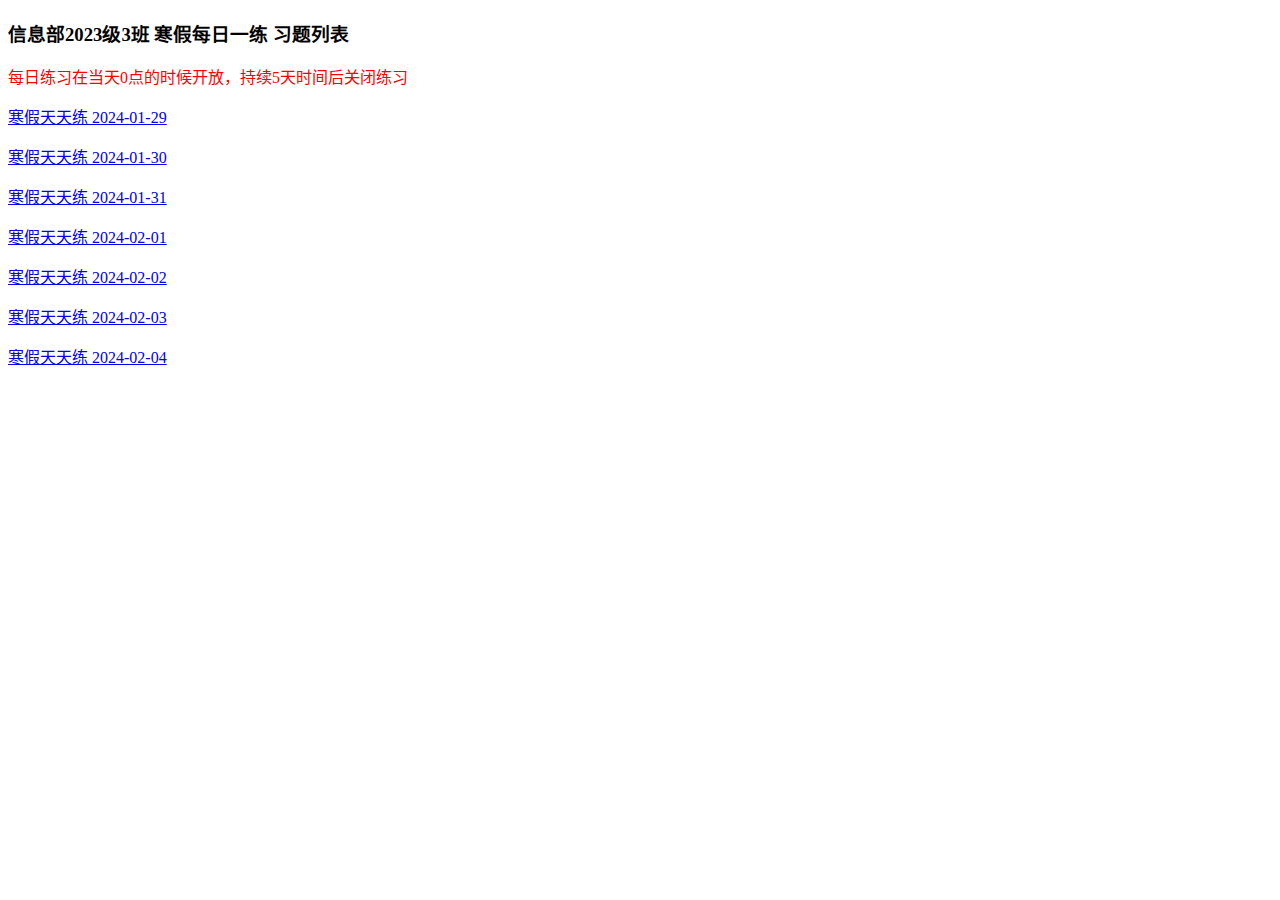
<file: index.html>
<!DOCTYPE html>
<html lang="zh-CN">
<head>
    <meta charset="UTF-8">
    <meta http-equiv="X-UA-Compatible" content="IE=edge">
    <meta name="viewport" content="width=device-width, initial-scale=1.0">
    <title>信息部2023级3班 寒假每日一练 习题列表</title>
	<style type="text/css">
		.textcolor{
			color:red;
		}
	</style>
</head>
<body>
     <h3>信息部2023级3班 寒假每日一练 习题列表</h3>      
     <p class="textcolor">每日练习在当天0点的时候开放，持续5天时间后关闭练习</p> 
    <p>
        <a href="https://www.wenjuan.group/s/UZBZJvs7rD/">寒假天天练 2024-01-29</a>
    </p>

    <p>
        <a href="https://www.wenjuan.group/s/UZBZJvKprN/">寒假天天练 2024-01-30</a>
    </p>

    <p>
        <a href="https://www.wenjuan.group/s/UZBZJveNuO/">寒假天天练 2024-01-31</a>
    </p>

    <p>
        <a href="https://www.wenjuan.group/s/UZBZJvGepyw/">寒假天天练 2024-02-01</a>
    </p>

    <p>
        <a href="https://www.wenjuan.group/s/UZBZJv7oC1/">寒假天天练 2024-02-02</a>
    </p>

    <p>
        <a href="https://www.wenjuan.group/s/UZBZJvc8FXU/">寒假天天练 2024-02-03</a>
    </p>

    <p>
        <a href="https://www.wenjuan.group/s/UZBZJvqtkLF/">寒假天天练 2024-02-04</a>
    </p>


<!--    <p>
        <a href="https://www.wenjuan.pub/s/UZBZJvZ7dVN/#">寒假天天练 2023-06-20</a>
    </p>

    <p>
        <a href="https://www.wenjuan.pub/s/UZBZJv1Yu6B/#">寒假天天练 2023-06-21</a>
    </p>

    <p>
        <a href="https://www.wenjuan.pub/s/UZBZJvQHllS/#">寒假天天练 2023-06-22</a>
    </p>

    <p>
        <a href="https://www.wenjuan.pub/s/UZBZJvsnBh/#">寒假天天练 2023-06-23</a>
    </p> -->

</body>
</html>
</file>
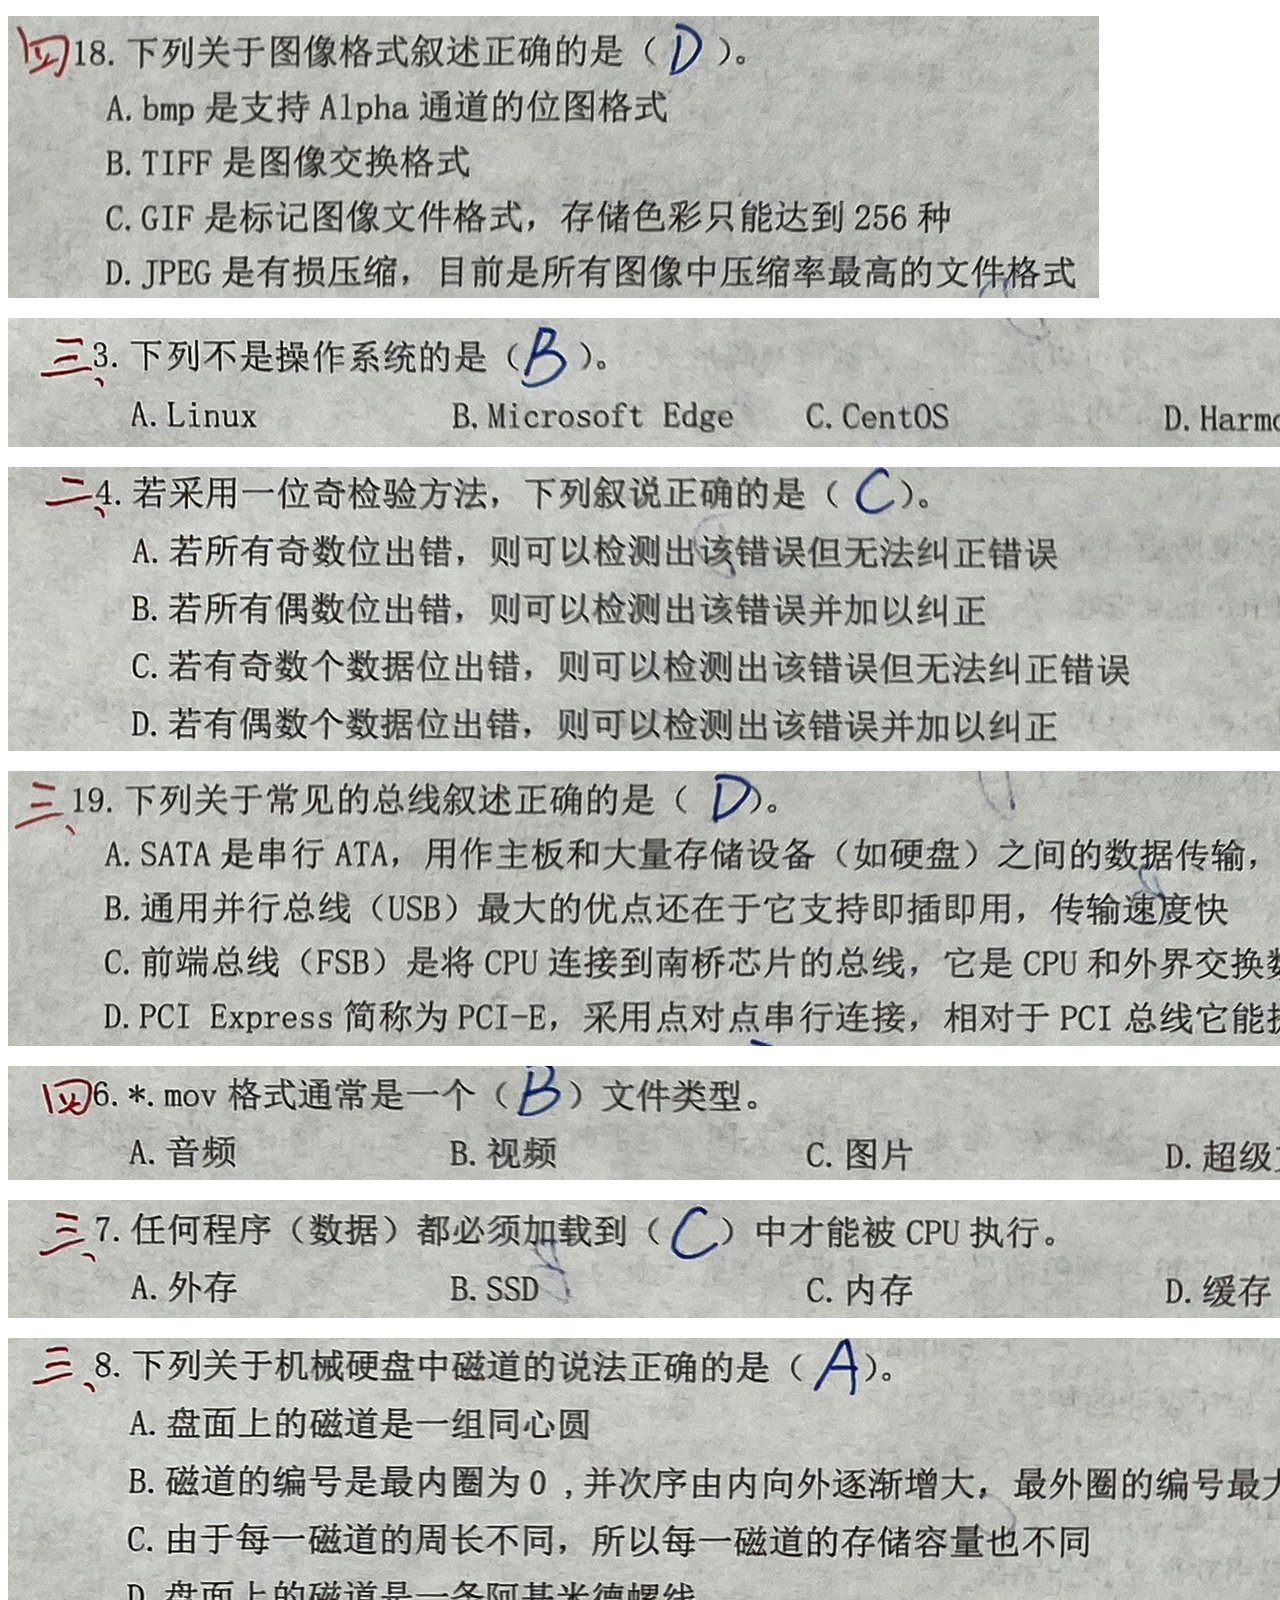
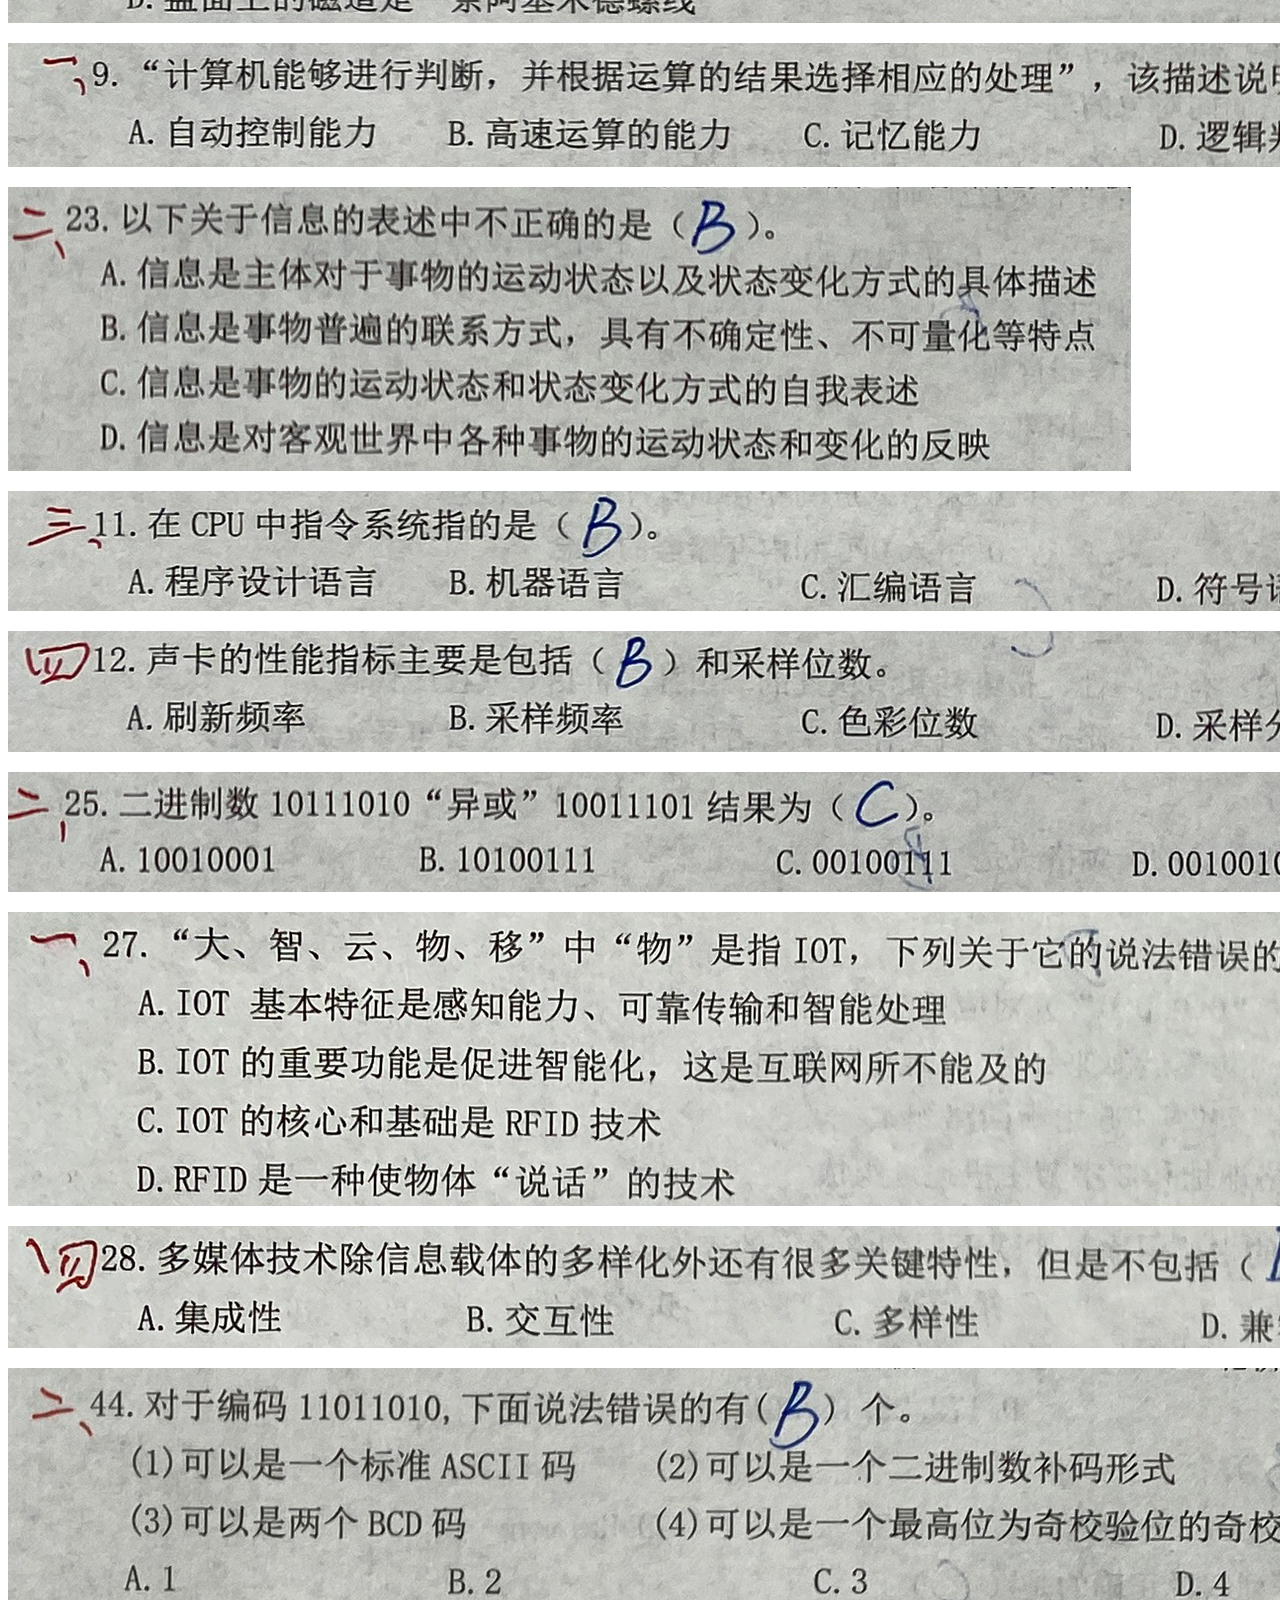
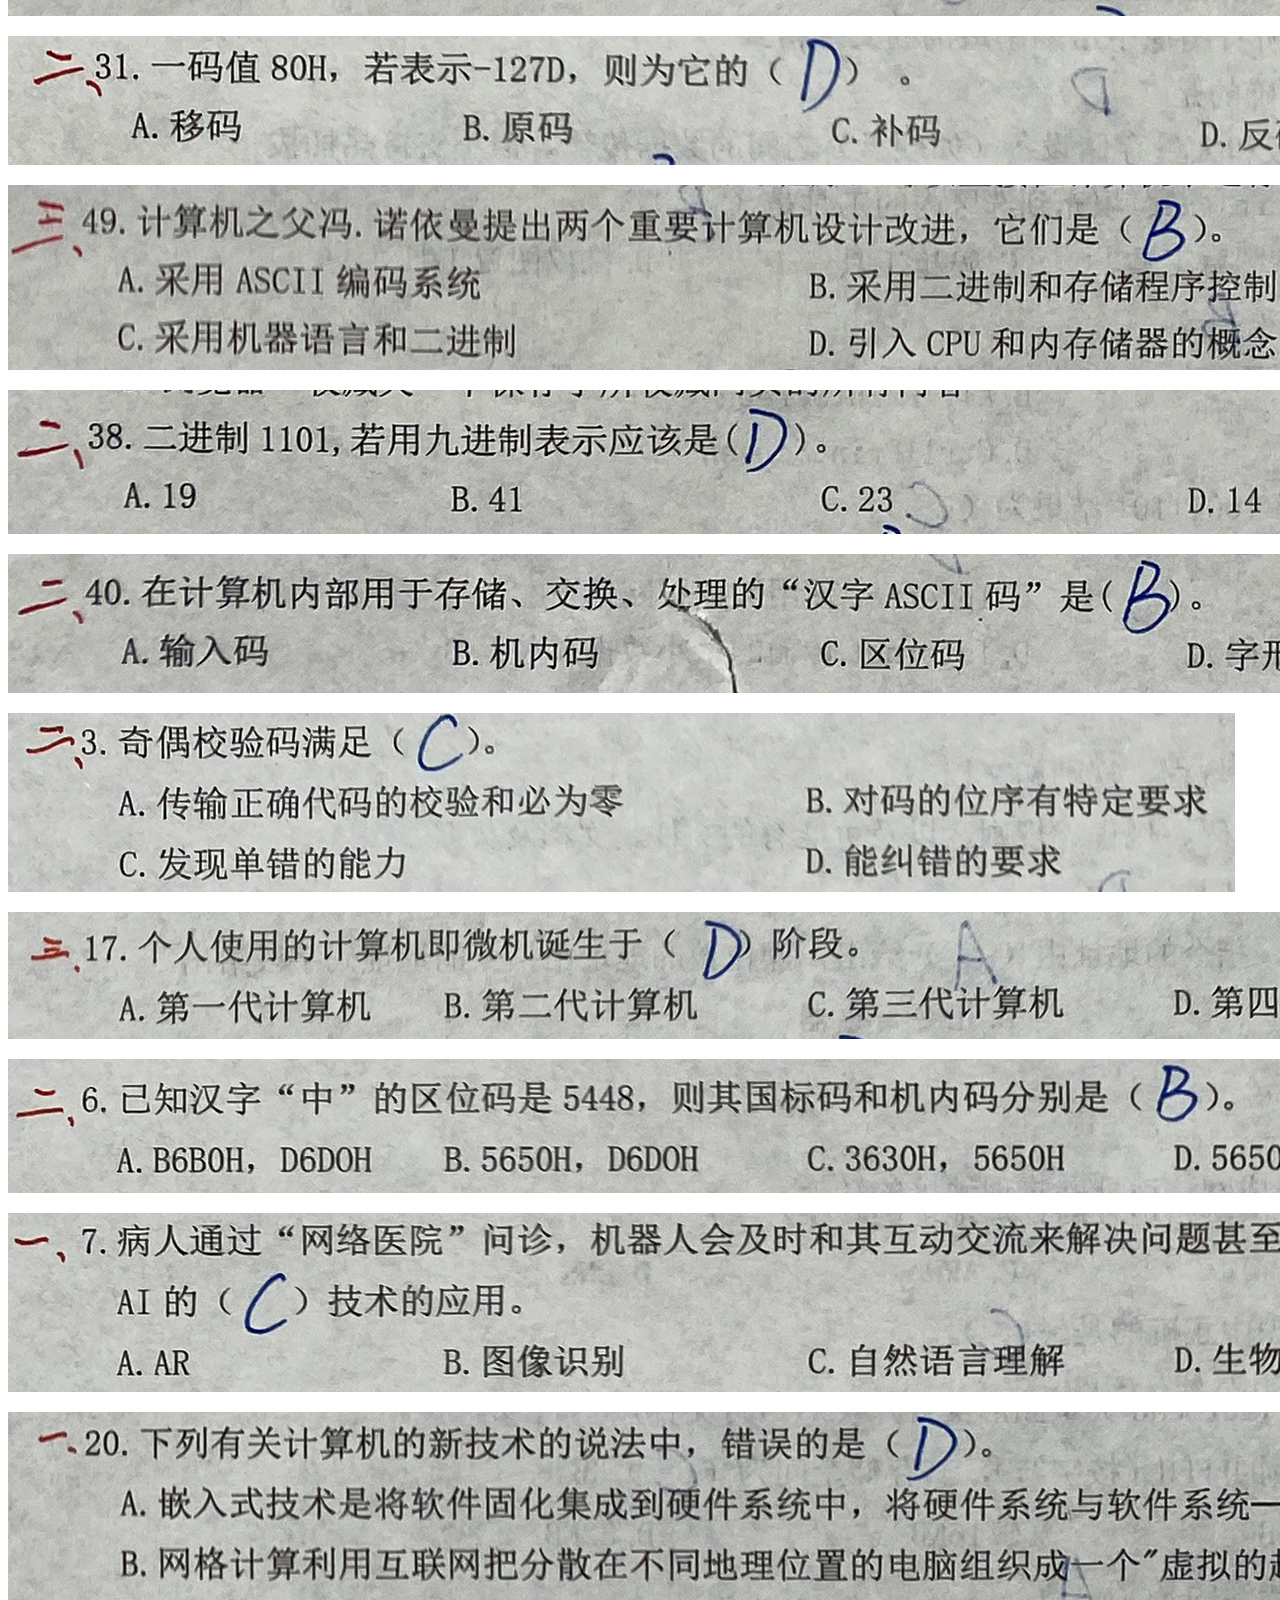
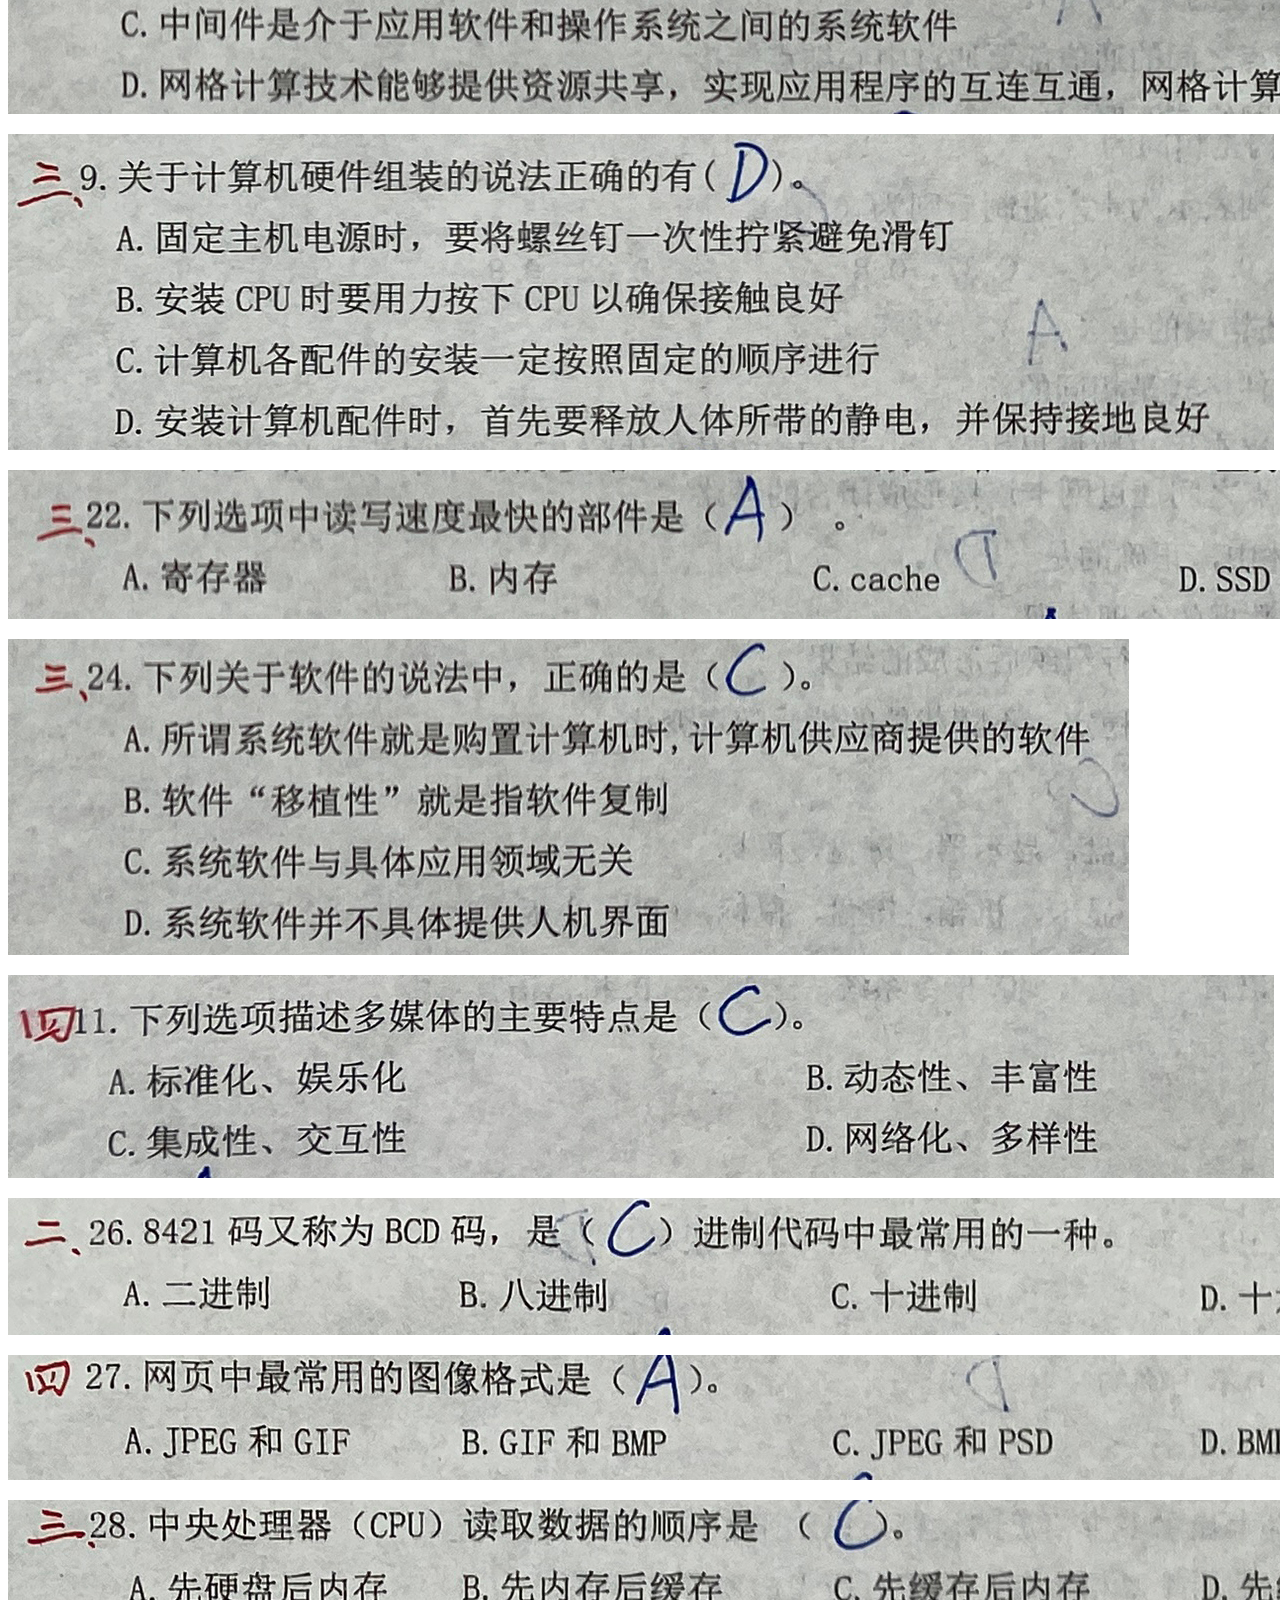
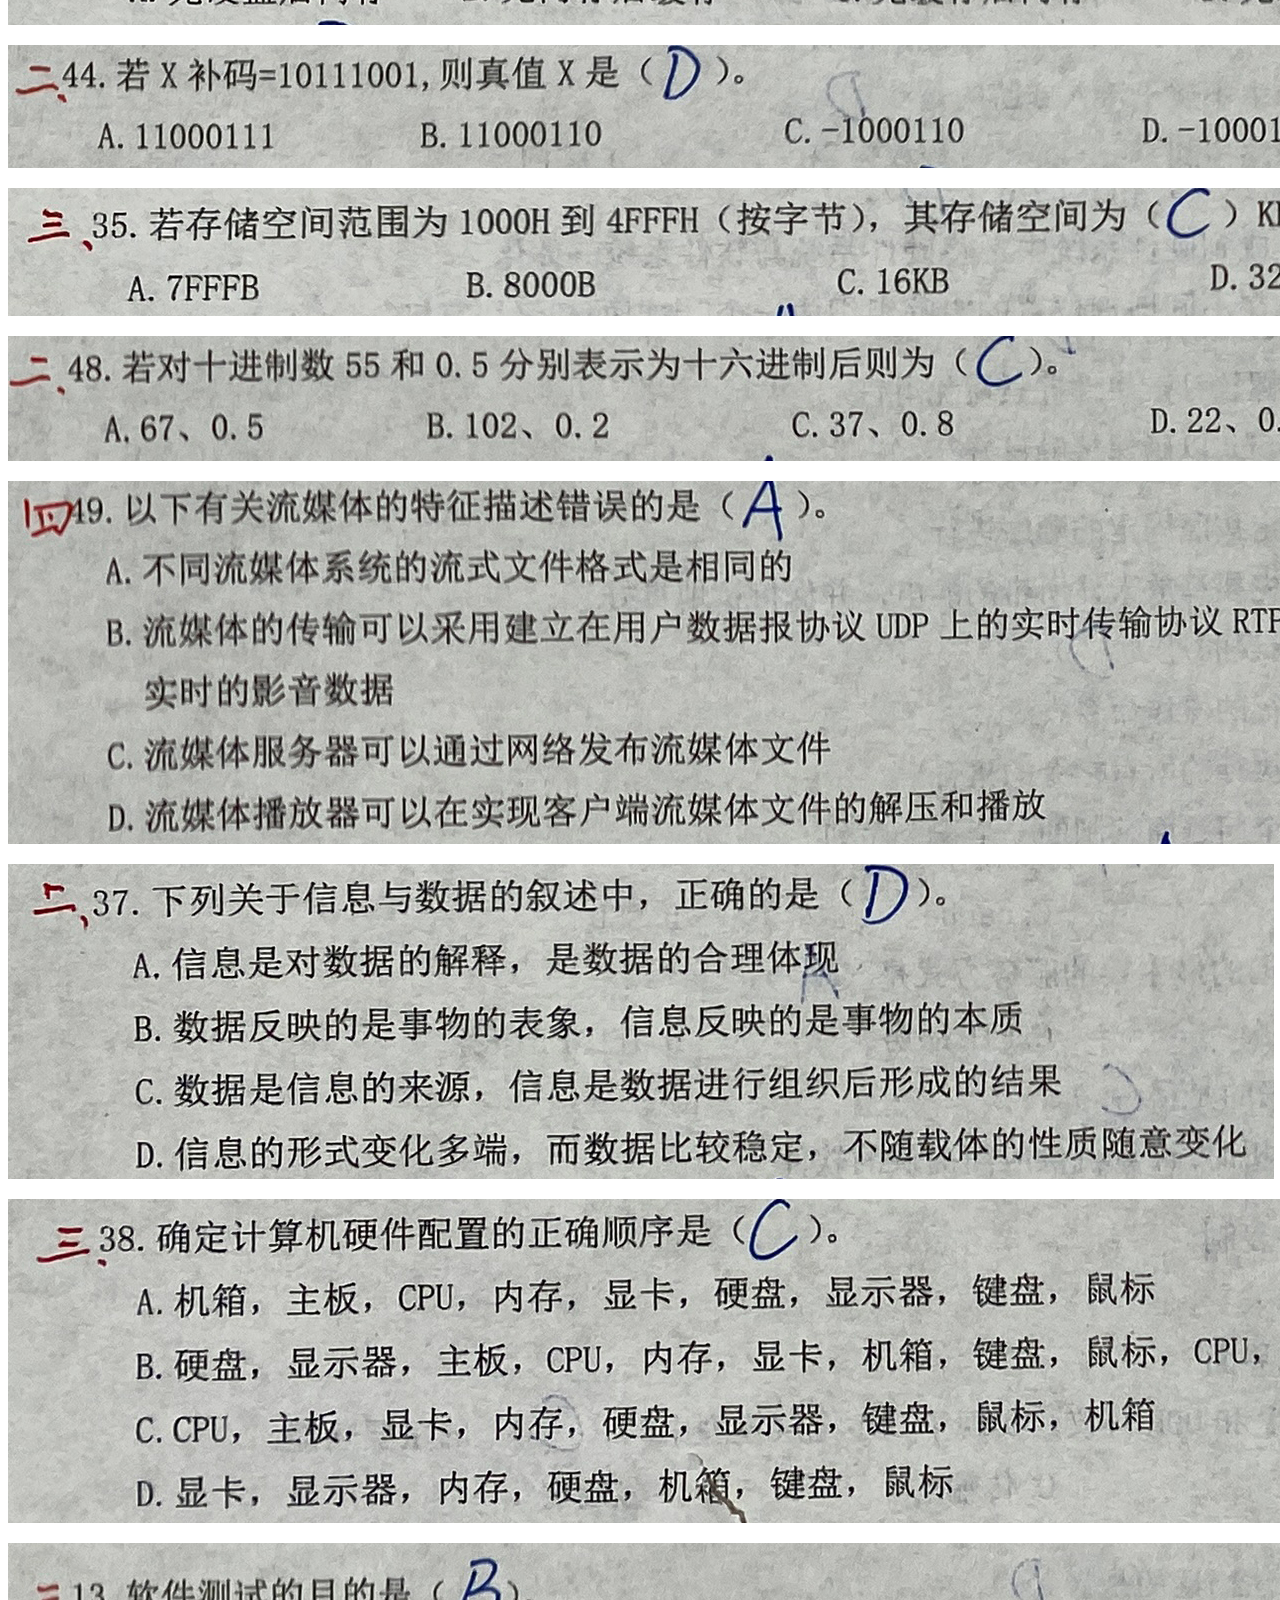
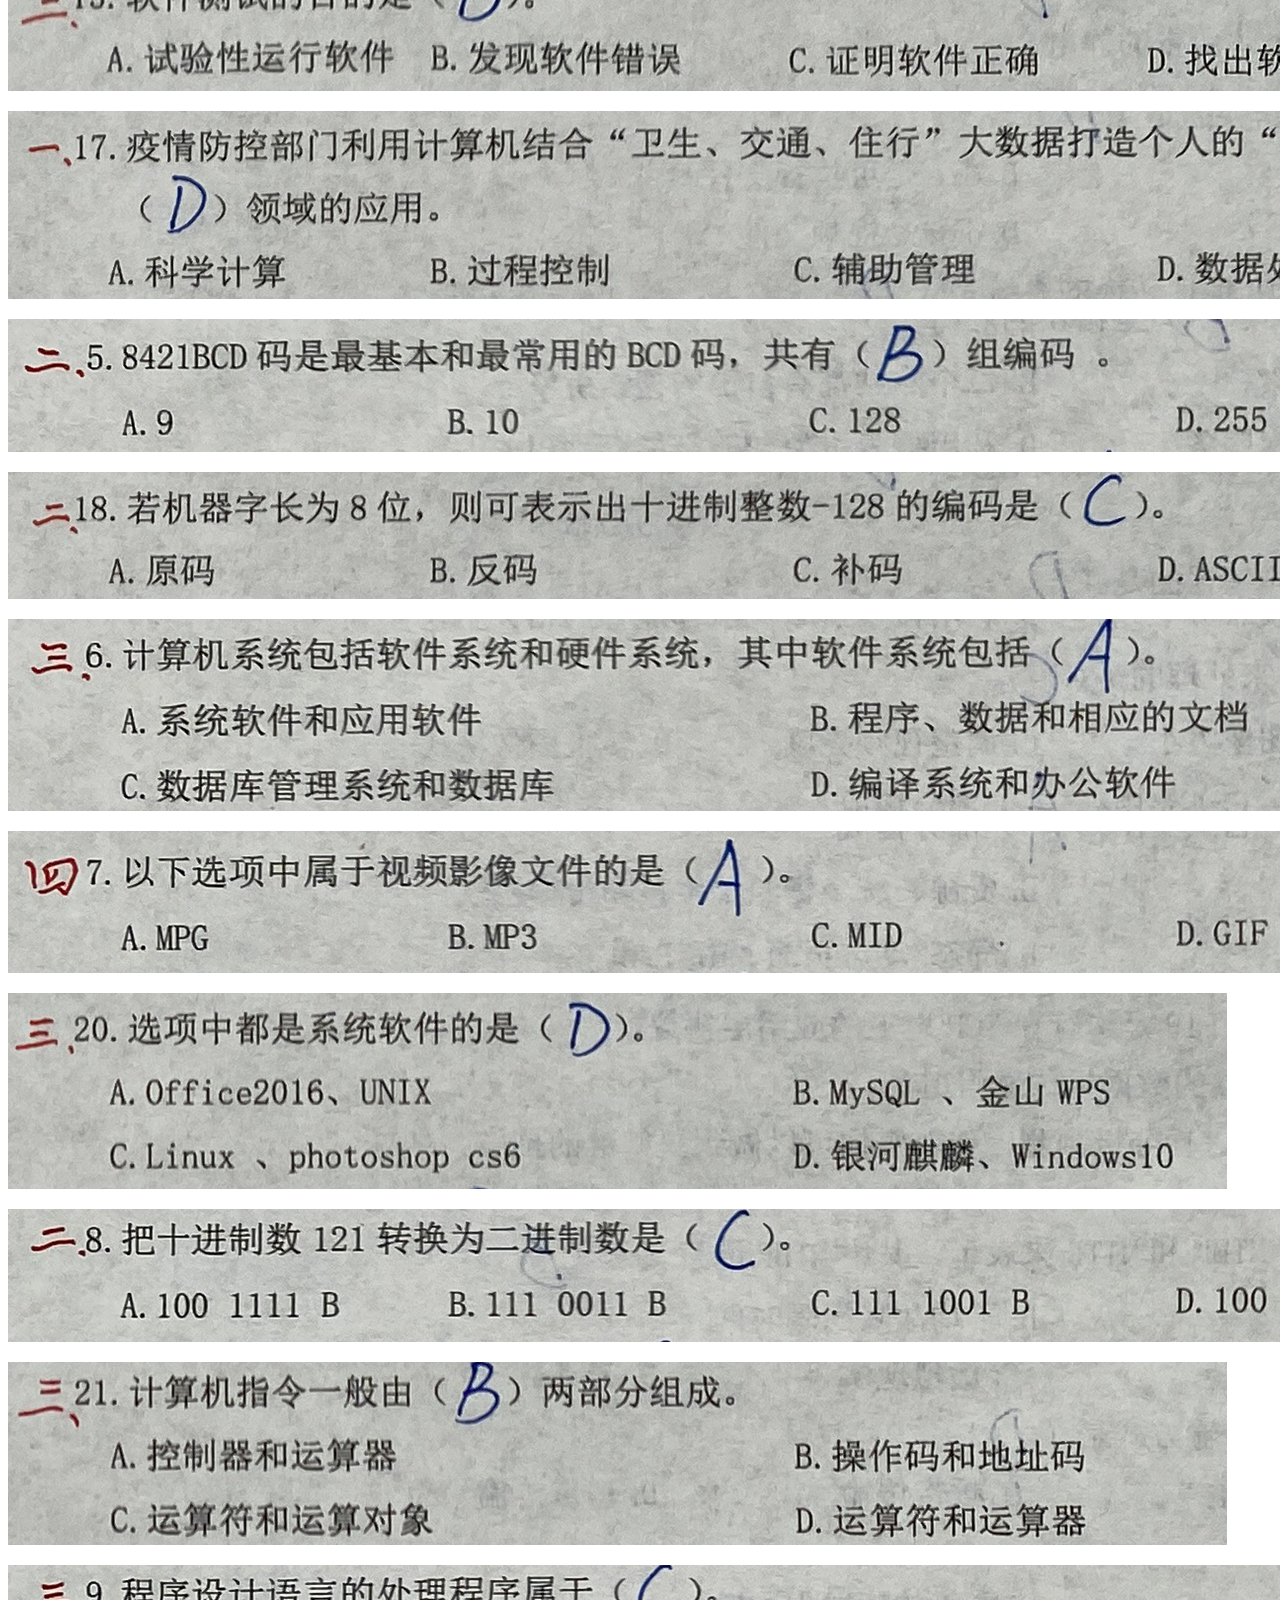
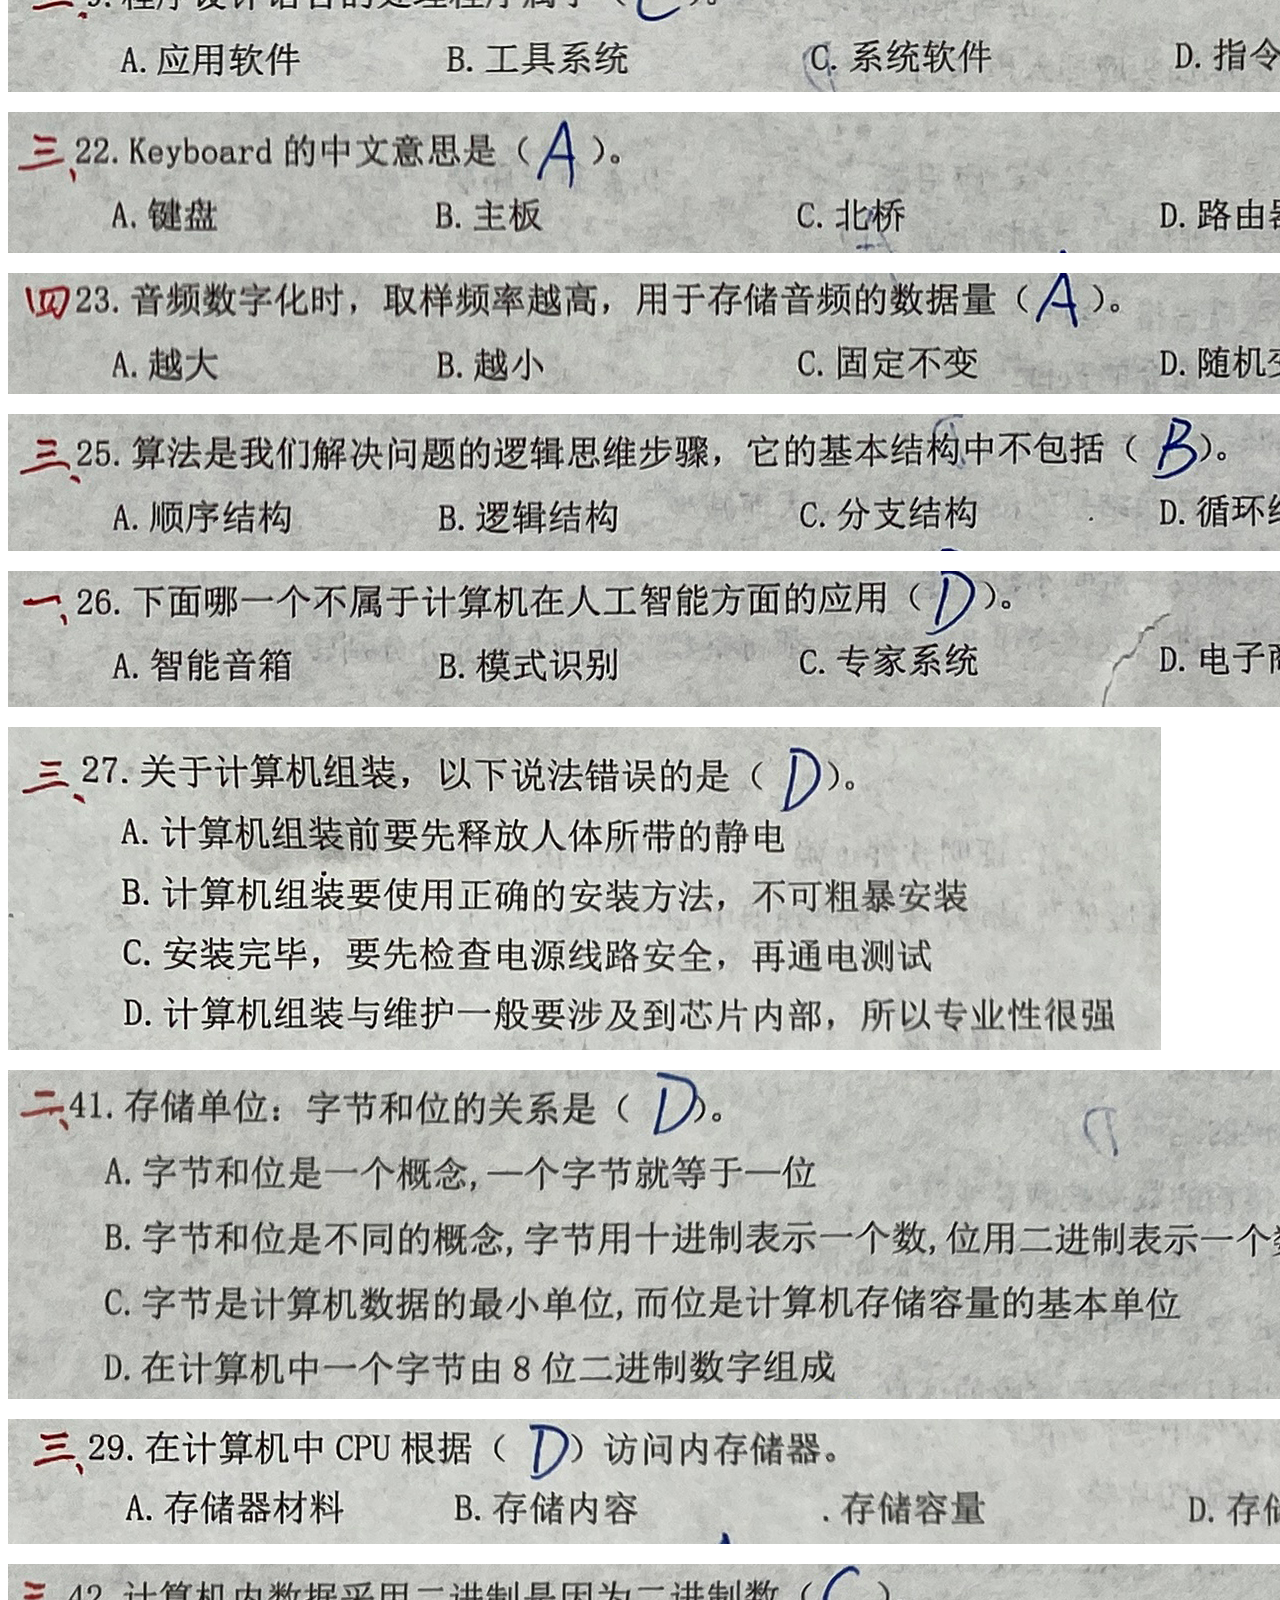
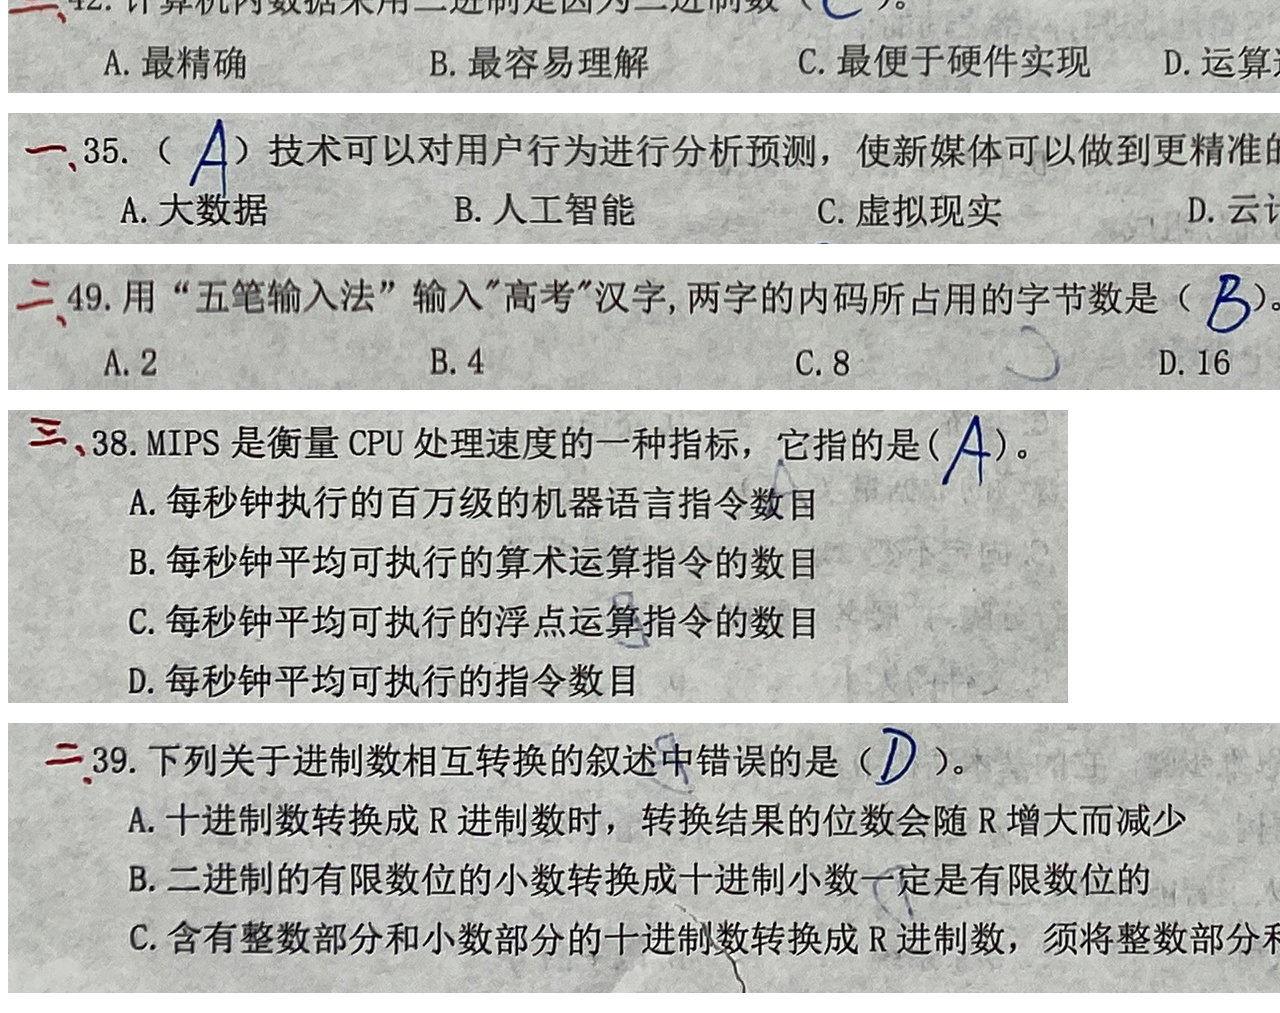
<file: index2.html>
<!DOCTYPE html>
<html lang="zh-CN">
<head>
    <meta charset="UTF-8">
    <meta http-equiv="X-UA-Compatible" content="IE=edge">
    <meta name="viewport" content="width=device-width, initial-scale=1.0">
    <title>期中考试专项复习</title>
</head>
<body>
    <p>
        <img src="/images/01.jpg" alt="">
    </p>
    <p>
        <img src="/images/02.jpg" alt="">
    </p>
    <p>
        <img src="/images/03.jpg" alt="">
    </p>
    <p>
        <img src="/images/04.jpg" alt="">
    </p>
    <p>
        <img src="/images/05.jpg" alt="">
    </p>
    <p>
        <img src="/images/06.jpg" alt="">
    </p>
    <p>
        <img src="/images/07.jpg" alt="">
    </p>
    <p>
        <img src="/images/08.jpg" alt="">
    </p>
    <p>
        <img src="/images/09.jpg" alt="">
    </p>
    <p>
        <img src="/images/10.jpg" alt="">
    </p>
    <p>
        <img src="/images/11.jpg" alt="">
    </p>
    <p>
        <img src="/images/12.jpg" alt="">
    </p>
    <p>
        <img src="/images/13.jpg" alt="">
    </p>
    <p>
        <img src="/images/14.jpg" alt="">
    </p>
    <p>
        <img src="/images/15.jpg" alt="">
    </p>
    <p>
        <img src="/images/16.jpg" alt="">
    </p>
    <p>
        <img src="/images/17.jpg" alt="">
    </p>
    <p>
        <img src="/images/18.jpg" alt="">
    </p>
    <p>
        <img src="/images/19.jpg" alt="">
    </p>
    <p>
        <img src="/images/20.jpg" alt="">
    </p>
    <p>
        <img src="/images/21.jpg" alt="">
    </p>
    <p>
        <img src="/images/22.jpg" alt="">
    </p>
        <p>
        <img src="/images/23.jpg" alt="">
    </p>
    <p>
        <img src="/images/24.jpg" alt="">
    </p>
    <p>
        <img src="/images/25.jpg" alt="">
    </p>
    <p>
        <img src="/images/26.jpg" alt="">
    </p>
    <p>
        <img src="/images/27.jpg" alt="">
    </p>
    <p>
        <img src="/images/28.jpg" alt="">
    </p>
    <p>
        <img src="/images/29.jpg" alt="">
    </p>
    <p>
        <img src="/images/30.jpg" alt="">
    </p>
    <p>
        <img src="/images/31.jpg" alt="">
    </p>
    <p>
        <img src="/images/32.jpg" alt="">
    </p>
    <p>
        <img src="/images/33.jpg" alt="">
    </p>
    <p>
        <img src="/images/34.jpg" alt="">
    </p>
    <p>
        <img src="/images/35.jpg" alt="">
    </p>
    <p>
        <img src="/images/36.jpg" alt="">
    </p>
    <p>
        <img src="/images/37.jpg" alt="">
    </p>
    <p>
        <img src="/images/38.jpg" alt="">
    </p>
    <p>
        <img src="/images/40.jpg" alt="">
    </p>
    <p>
        <img src="/images/41.jpg" alt="">
    </p>
    <p>
        <img src="/images/42.jpg" alt="">
    </p>
    <p>
        <img src="/images/43.jpg" alt="">
    </p>
    <p>
        <img src="/images/44.jpg" alt="">
    </p>
    <p>
        <img src="/images/45.jpg" alt="">
    </p>
    <p>
        <img src="/images/46.jpg" alt="">
    </p>
    <p>
        <img src="/images/47.jpg" alt="">
    </p>
    <p>
        <img src="/images/48.jpg" alt="">
    </p>
    <p>
        <img src="/images/49.jpg" alt="">
    </p>
    <p>
        <img src="/images/50.jpg" alt="">
    </p>
    <p>
        <img src="/images/51.jpg" alt="">
    </p>
    <p>
        <img src="/images/52.jpg" alt="">
    </p>
    <p>
        <img src="/images/53.jpg" alt="">
    </p>
    <p>
        <img src="/images/54.jpg" alt="">
    </p>
    <p>
        <img src="/images/55.jpg" alt="">
    </p>
    <p>
        <img src="/images/56.jpg" alt="">
    </p>
    <p>
        <img src="/images/57.jpg" alt="">
    </p>
    <p>
        <img src="/images/58.jpg" alt="">
    </p>
    <p>
        <img src="/images/59.jpg" alt="">
    </p>
    <p>
        <img src="/images/60.jpg" alt="">
    </p>
</body>
</html>
</file>
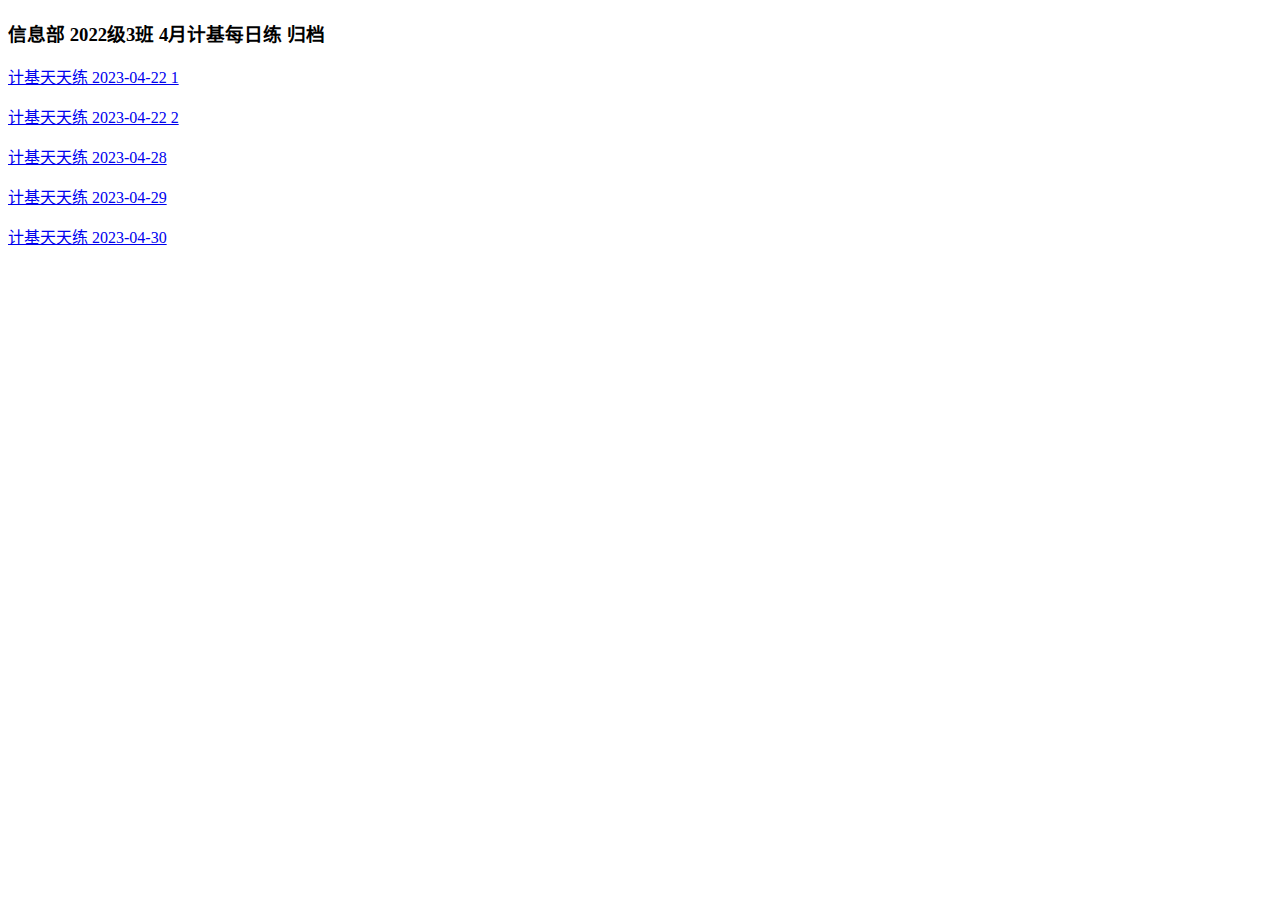
<file: m04.html>
<!DOCTYPE html>
<html lang="zh-CN">
<head>
    <meta charset="UTF-8">
    <meta http-equiv="X-UA-Compatible" content="IE=edge">
    <meta name="viewport" content="width=device-width, initial-scale=1.0">
    <title>信息部 2022级3班 4月计基每日练 归档</title>
</head>
<body>
    <h3>信息部 2022级3班 4月计基每日练 归档</h3>
    <p>
        <a href="https://www.wenjuan.pub/s/UZBZJv0qs1T/">计基天天练 2023-04-22 1</a>
    </p>

    <p>
        <a href="https://www.wenjuan.pub/s/UZBZJvwFFNn/">计基天天练 2023-04-22 2</a>
    </p>

    <p>
        <a href="https://www.wenjuan.pub/s/UZBZJvHGzv/">计基天天练 2023-04-28</a>
    </p>

    <p>
        <a href="https://www.wenjuan.pub/s/UZBZJvPaAM/">计基天天练 2023-04-29</a>
    </p>

    <p>
        <a href="https://www.wenjuan.pub/s/UZBZJv0MkC/">计基天天练 2023-04-30</a>
    </p>

</body>
</html>
</file>
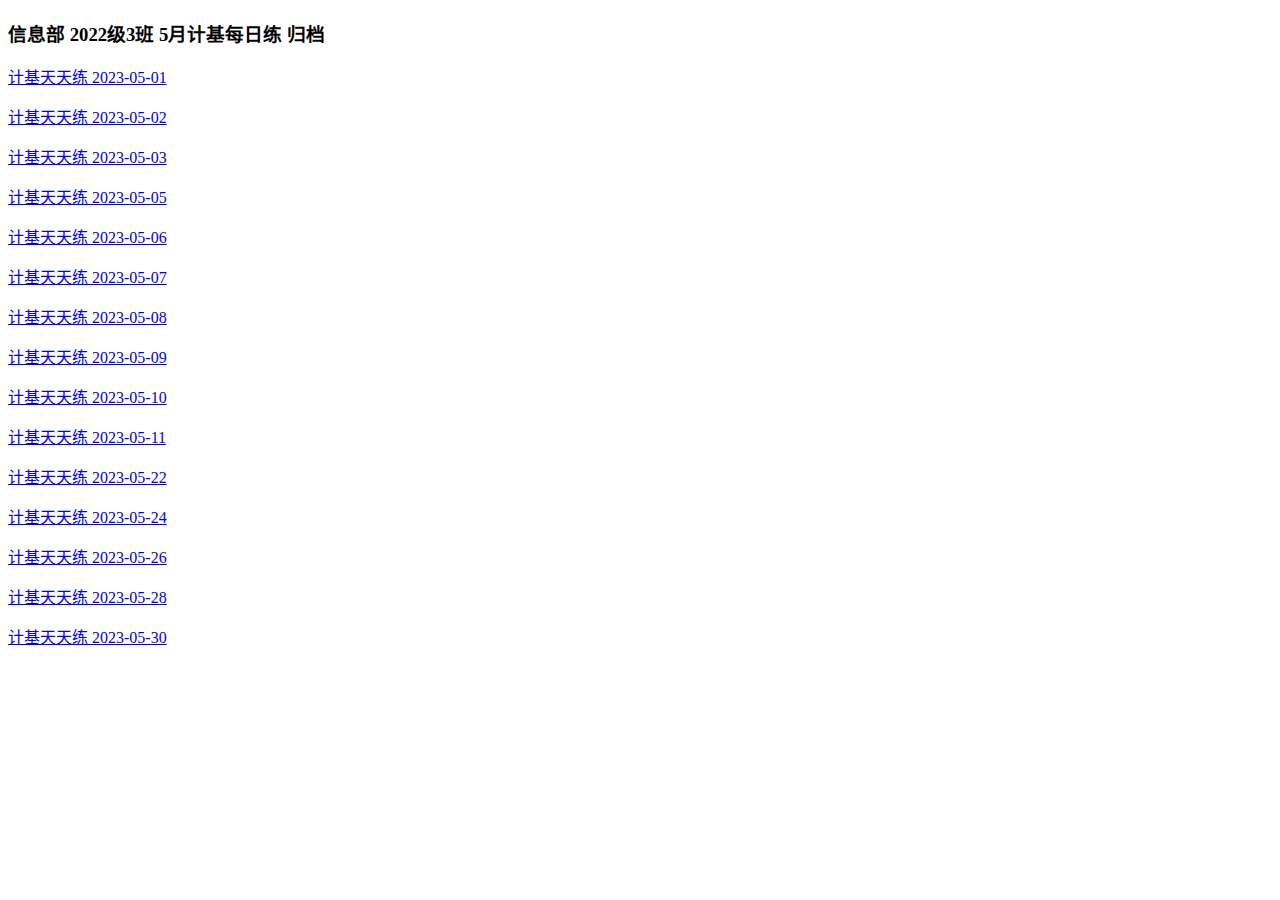
<file: m05.html>
<!DOCTYPE html>
<html lang="zh-CN">
<head>
    <meta charset="UTF-8">
    <meta http-equiv="X-UA-Compatible" content="IE=edge">
    <meta name="viewport" content="width=device-width, initial-scale=1.0">
    <title>信息部 2022级3班 5月计基每日练 归档</title>
</head>
<body>
    <h3>信息部 2022级3班 5月计基每日练 归档</h3>
    <p>
        <a href="https://www.wenjuan.pub/s/UZBZJvph6C/">计基天天练 2023-05-01</a>
    </p>

    <p>
        <a href="https://www.wenjuan.pub/s/UZBZJvrskn/">计基天天练 2023-05-02</a>
    </p>

    <p>
        <a href="https://www.wenjuan.pub/s/UZBZJvh6KI9/">计基天天练 2023-05-03</a>
    </p>

    <p>
        <a href="https://www.wenjuan.pub/s/UZBZJvJ59MF/">计基天天练 2023-05-05</a>
    </p>

    <p>
        <a href="https://www.wenjuan.pub/s/UZBZJvaEXG/">计基天天练 2023-05-06</a>
    </p>

    <p>
        <a href="https://www.wenjuan.pub/s/UZBZJvcCEP/">计基天天练 2023-05-07</a>
    </p>

    <p>
        <a href="https://www.wenjuan.pub/s/UZBZJvATfSy/">计基天天练 2023-05-08</a>
    </p>
    
    <p>
        <a href="https://www.wenjuan.pub/s/UZBZJvouos8/">计基天天练 2023-05-09</a>
    </p>
    
     <p>
        <a href="https://www.wenjuan.pub/s/UZBZJvCbOOf/">计基天天练 2023-05-10</a>
    </p>

    <p>
       <a href="https://www.wenjuan.pub/s/UZBZJvNSwKO/">计基天天练 2023-05-11</a>
   </p>
    
<!--
   <p>
    <a href="/index2.html">期中考试专项复习</a>
   </p>
-->
   
   <p>
       <a href=https://www.wenjuan.pub/s/UZBZJv2R5di/>计基天天练 2023-05-22</a>
   </p>

   <p>
    <a href=https://www.wenjuan.pub/s/UZBZJvnZV4H/>计基天天练 2023-05-24</a>
</p>

<p>
    <a href=https://www.wenjuan.pub/s/UZBZJvDZbCa/>计基天天练 2023-05-26</a>
</p>

<p>
    <a href=https://www.wenjuan.pub/s/UZBZJvI6Hy/>计基天天练 2023-05-28</a>
</p>

<p>
    <a href=https://www.wenjuan.pub/s/UZBZJv3BjJq/>计基天天练 2023-05-30</a>
</p>



</body>
</html>
</file>
